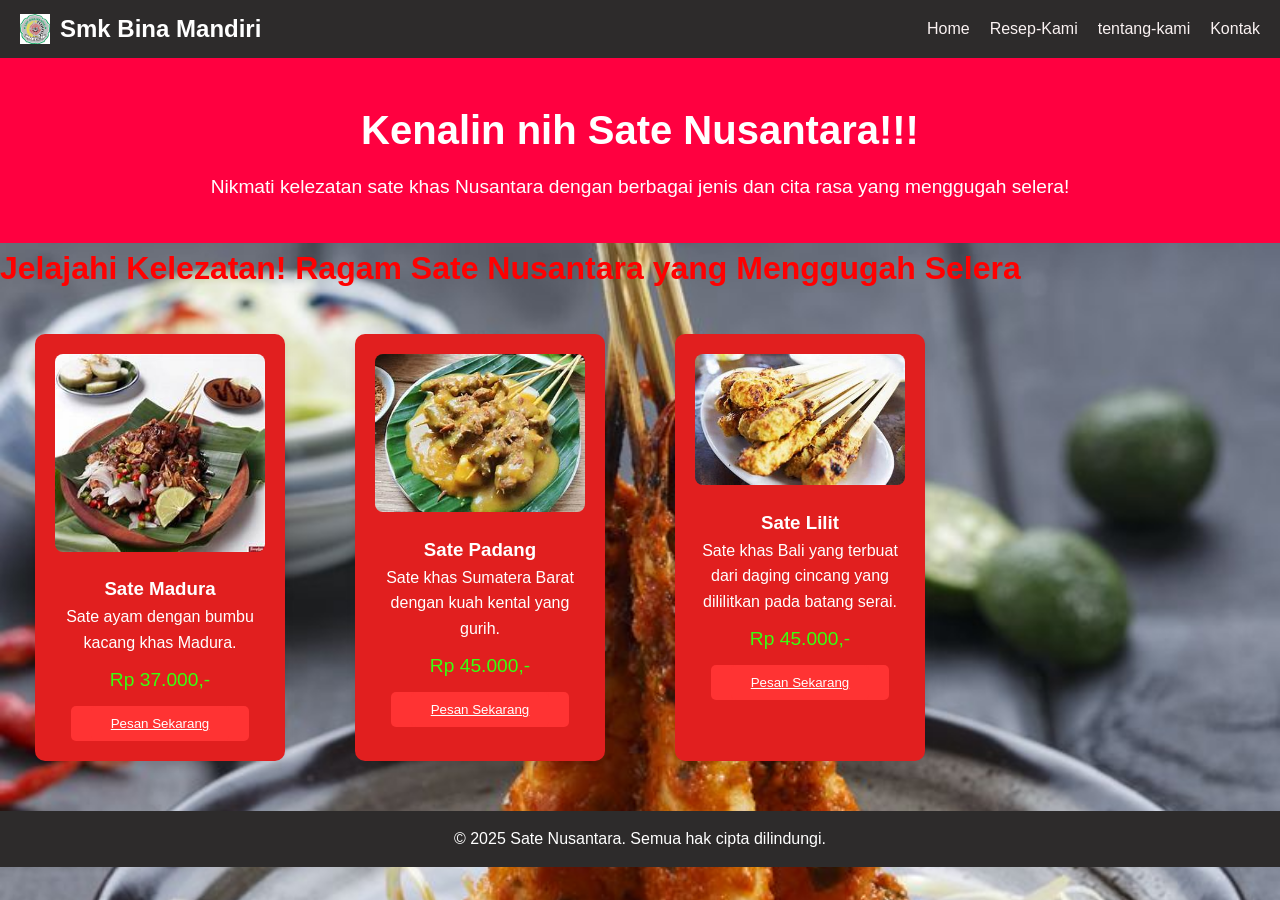
<file: index.html>
<!DOCTYPE html>
<html lang="id">
  <head>
    <meta charset="UTF-8" />
    <meta name="viewport" content="width=device-width, initial-scale=1.0" />
    <title>Smk Bina Mandiri</title>
    <link rel="stylesheet" href="styles1.css" />
  </head>
  <body>
    <header>
      <div class="logo">
        <img src="gambar4/fhoto12.png" alt="Logo" class="logo-image" />
        <h1>Smk Bina Mandiri</h1>
      </div>
      <nav>
        <ul>
          <li><a href="index.html">Home</a></li>
          <li><a href="Resep Kami.html"> Resep-Kami</a></li>
          <li><a href="tentang-kami.html">tentang-kami</a></li>
          <li><a href="kontak.html">Kontak</a></li>
        </ul>
      </nav>
    </header>

    <section class="hero">
      <div class="hero-content">
        <h2>Kenalin nih Sate Nusantara!!!</h2>
        <p>
          Nikmati kelezatan sate khas Nusantara dengan berbagai jenis dan cita
          rasa yang menggugah selera!
        </p>
      </div>
    </section>

    <section class="sate-categories">
      <h2 class="section-title">
        Jelajahi Kelezatan! Ragam Sate Nusantara yang Menggugah Selera
      </h2>
      <div class="categories-container">
        <div class="category">
          <img
            src="gambar4/madura.jpg"
            alt="Sate Madura"
            class="category-image"
          />
          <h3>Sate Madura</h3>
          <p>Sate ayam dengan bumbu kacang khas Madura.</p>
          <p class="price">Rp 37.000,-</p>
          <button class="buy-btn">
            <a
              href="https://gofood.co.id/id/jakarta/restaurant/sate-madura-setiabudi-903218a7-0bac-4e9a-b33e-a756437ca774"
              class="buy-btn"
              >Pesan Sekarang
            </a>
          </button>
        </div>
        <div class="category">
          <img
            src="gambar4/padang.jpg"
            alt="Sate Padang"
            class="category-image"
          />
          <h3>Sate Padang</h3>
          <p>Sate khas Sumatera Barat dengan kuah kental yang gurih.</p>
          <p class="price">Rp 45.000,-</p>
          <button class="buy-btn">
            <a
              href="https://gofood.co.id/id/jakarta/restaurant/sate-padang-f13a6bac-097c-49ab-a62d-4f0c3ab26855"
              class="buy-btn"
              >Pesan Sekarang</a
            >
          </button>
        </div>
        <div class="category">
          <img src="gambar4/bali.jpg" alt="Sate Lilit" class="category-image" />
          <h3>Sate Lilit</h3>
          <p>
            Sate khas Bali yang terbuat dari daging cincang yang dililitkan pada
            batang serai.
          </p>
          <p class="price">Rp 45.000,-</p>
          <button class="buy-btn">
            <a
              href="https://gofood.co.id/en/bali/restaurant/sate-lilit-ikan-laut-khas-bali-pak-lengar-857f23f5-cb27-4484-baeb-1d73b39f8452"
              class="buy-btn"
              >Pesan Sekarang</a
            >
          </button>
        </div>
        <div class="category">
          <img
            src="gambar4/kambing.jpg"
            alt="Sate Kambing"
            class="category-image"
          />
          <h3>Sate Kambing</h3>
          <p>Sate daging kambing dengan cita rasa gurih dan sedikit manis.</p>
          <p class="price">Rp 49.500,-</p>
          <button class="buy-btn">
            <a
              href="https://gofood.co.id/id/jakarta/restaurant/sate-kambing-2b730041-9eb1-4a8e-a8bd-53f7fdf60e60"
              class="buy-btn"
              >Pesan Sekarang</a
            >
          </button>
        </div>
      </div>
    </section>

    <footer>
      <p>&copy; 2025 Sate Nusantara. Semua hak cipta dilindungi.</p>
    </footer>
    <script src="script2.js"></script>
  </body>
</html>
</file>
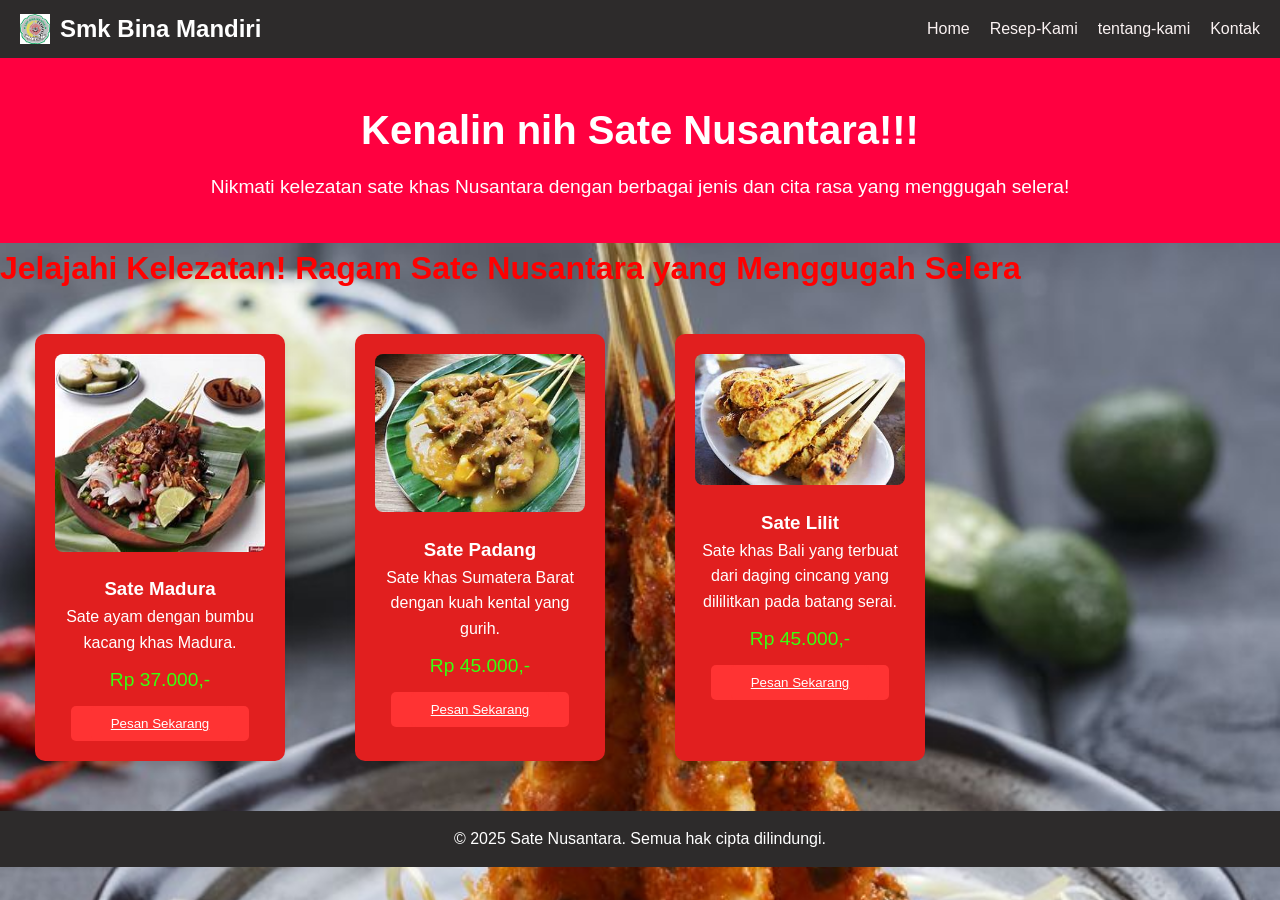
<file: index3.html>
<!DOCTYPE html>
<html lang="id">
  <head>
    <meta charset="UTF-8" />
    <meta name="viewport" content="width=device-width, initial-scale=1.0" />
    <title>Smk Bina Mandiri</title>
    <link rel="stylesheet" href="styles1.css" />
  </head>
  <body>
    <header>
      <div class="logo">
        <img src="gambar4/fhoto12.png" alt="Logo" class="logo-image" />
        <h1>Smk Bina Mandiri</h1>
      </div>
      <nav>
        <ul>
          <li><a href="index3.html">Home</a></li>
          <li><a href="Resep Kami.html"> Resep-Kami</a></li>
          <li><a href="tentang-kami.html">tentang-kami</a></li>
          <li><a href="kontak.html">Kontak</a></li>
        </ul>
      </nav>
    </header>

    <section class="hero">
      <div class="hero-content">
        <h2>Kenalin nih Sate Nusantara!!!</h2>
        <p>
          Nikmati kelezatan sate khas Nusantara dengan berbagai jenis dan cita
          rasa yang menggugah selera!
        </p>
      </div>
    </section>

    <section class="sate-categories">
      <h2 class="section-title">
        Jelajahi Kelezatan! Ragam Sate Nusantara yang Menggugah Selera
      </h2>
      <div class="categories-container">
        <div class="category">
          <img
            src="gambar4/madura.jpg"
            alt="Sate Madura"
            class="category-image"
          />
          <h3>Sate Madura</h3>
          <p>Sate ayam dengan bumbu kacang khas Madura.</p>
          <p class="price">Rp 37.000,-</p>
          <button class="buy-btn">
            <a
              href="https://gofood.co.id/id/jakarta/restaurant/sate-madura-setiabudi-903218a7-0bac-4e9a-b33e-a756437ca774"
              class="buy-btn"
              >Pesan Sekarang
            </a>
          </button>
        </div>
        <div class="category">
          <img
            src="gambar4/padang.jpg"
            alt="Sate Padang"
            class="category-image"
          />
          <h3>Sate Padang</h3>
          <p>Sate khas Sumatera Barat dengan kuah kental yang gurih.</p>
          <p class="price">Rp 45.000,-</p>
          <button class="buy-btn">
            <a
              href="https://gofood.co.id/id/jakarta/restaurant/sate-padang-f13a6bac-097c-49ab-a62d-4f0c3ab26855"
              class="buy-btn"
              >Pesan Sekarang</a
            >
          </button>
        </div>
        <div class="category">
          <img src="gambar4/bali.jpg" alt="Sate Lilit" class="category-image" />
          <h3>Sate Lilit</h3>
          <p>
            Sate khas Bali yang terbuat dari daging cincang yang dililitkan pada
            batang serai.
          </p>
          <p class="price">Rp 45.000,-</p>
          <button class="buy-btn">
            <a
              href="https://gofood.co.id/en/bali/restaurant/sate-lilit-ikan-laut-khas-bali-pak-lengar-857f23f5-cb27-4484-baeb-1d73b39f8452"
              class="buy-btn"
              >Pesan Sekarang</a
            >
          </button>
        </div>
        <div class="category">
          <img
            src="gambar4/kambing.jpg"
            alt="Sate Kambing"
            class="category-image"
          />
          <h3>Sate Kambing</h3>
          <p>Sate daging kambing dengan cita rasa gurih dan sedikit manis.</p>
          <p class="price">Rp 49.500,-</p>
          <button class="buy-btn">
            <a
              href="https://gofood.co.id/id/jakarta/restaurant/sate-kambing-2b730041-9eb1-4a8e-a8bd-53f7fdf60e60"
              class="buy-btn"
              >Pesan Sekarang</a
            >
          </button>
        </div>
      </div>
    </section>

    <footer>
      <p>&copy; 2025 Sate Nusantara. Semua hak cipta dilindungi.</p>
    </footer>
    <script src="script2.js"></script>
  </body>
</html>
</file>
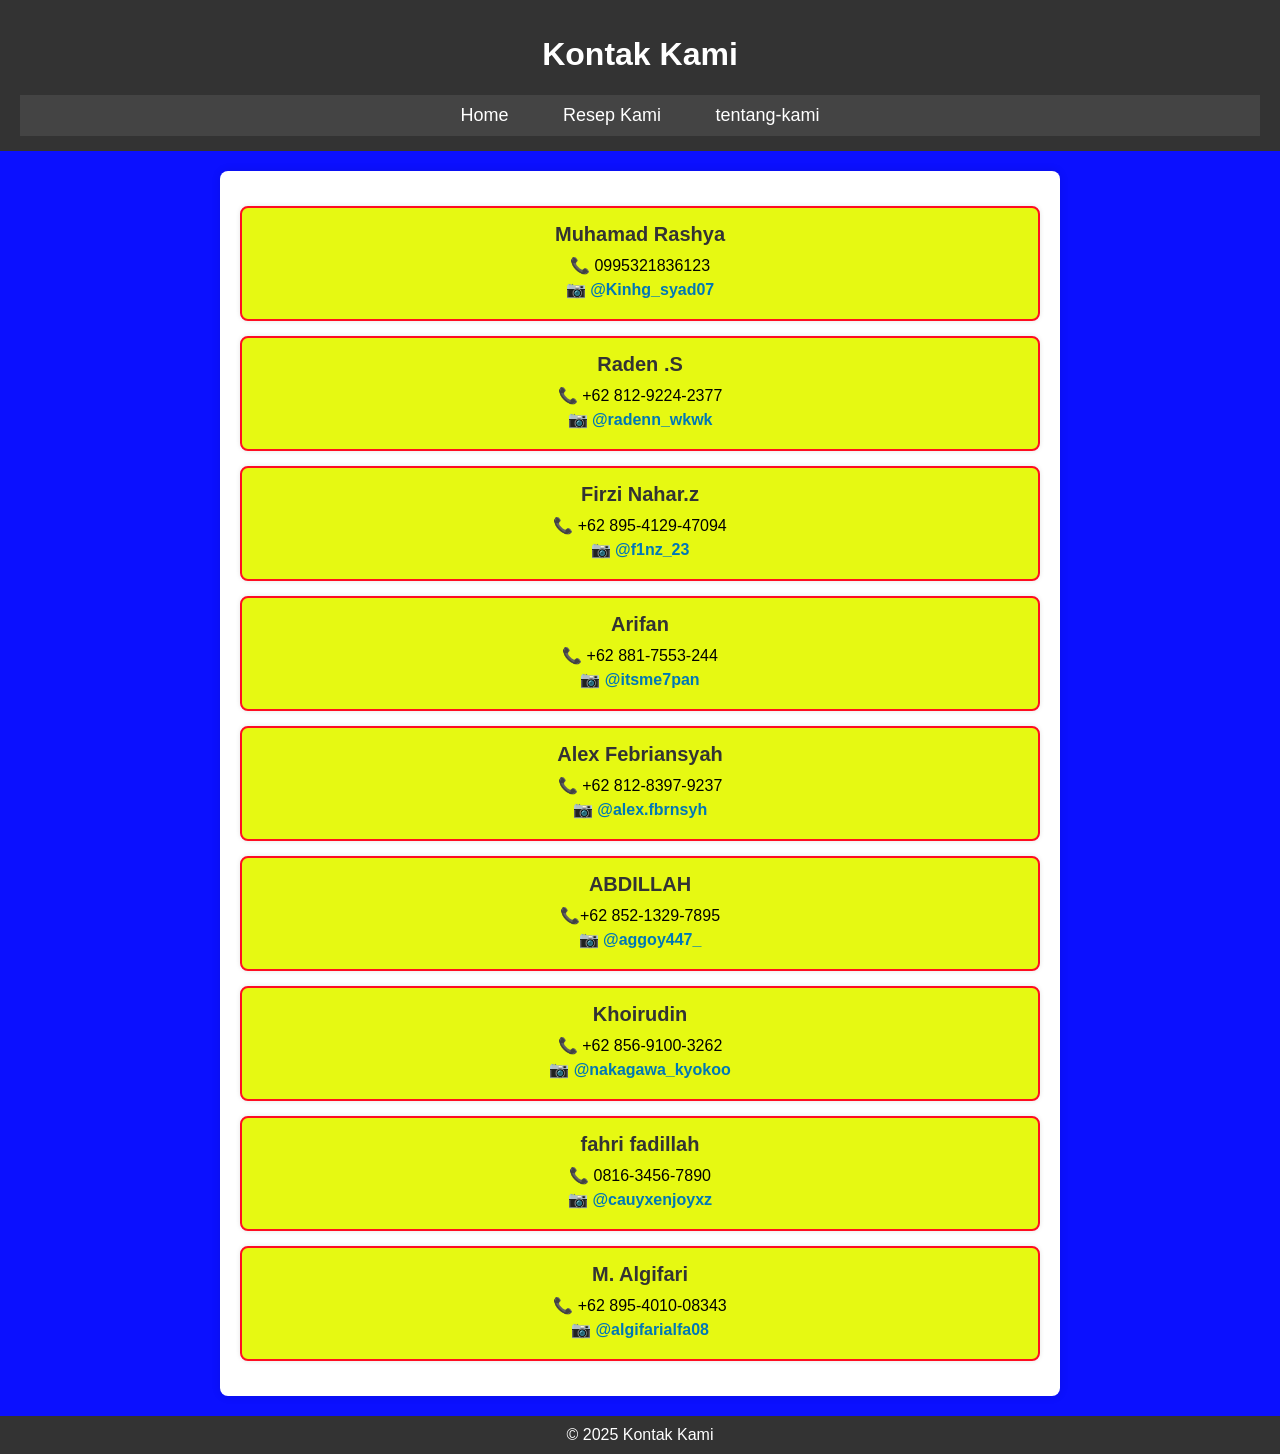
<file: kontak.html>
<!DOCTYPE html>
<html lang="id">
  <head>
    <meta charset="UTF-8" />
    <meta name="viewport" content="width=device-width, initial-scale=1.0" />
    <title>Kontak Kami</title>
    <link rel="stylesheet" href="kontak.css" />
  </head>
  <body>
    <header>
      <h1>Kontak Kami</h1>
      <nav>
        <ul>
          <li><a href="index.html">Home</a></li>
          <li><a href="Resep Kami.html"> Resep Kami</a></li>
          <li><a href="tentang-kami.html">tentang-kami</a></li>
          
        </ul>
      </nav>
    </header>
    <div class="container">
      <div class="contact-card">
        <h2>Muhamad Rashya</h2>
        <p>📞 0995321836123</p>
        <p>
          📷
          <a
            href="https://www.instagram.com/kinhg_syad07?igsh=MW0ybDY4b3NseXZiNw=="
            target="_blank"
            >@Kinhg_syad07</a
          >
        </p>
      </div>
      <div class="contact-card">
        <h2>Raden .S</h2>
        <p>📞 +62 812-9224-2377</p>
        <p>
          📷
          <a
            href="https://www.instagram.com/radenn_wkwk?igsh=MXB6c2RzeTJnOHZzYw%3D%3D"
            target="_blank"
            >@radenn_wkwk</a
          >
        </p>
      </div>
      <div class="contact-card">
        <h2>Firzi Nahar.z</h2>
        <p>📞 +62 895-4129-47094</p>
        <p>
          📷
          <a
            href="https://www.instagram.com/f1nz_23?igsh=ZmM2N2UwcGdyZXQw"
            target="_blank"
            >@f1nz_23</a
          >
        </p>
      </div>
      <div class="contact-card">
        <h2>Arifan</h2>
        <p>📞 +62 881-7553-244</p>
        <p>
          📷
          <a
            href="https://www.instagram.com/itsme7pan?igsh=MTNhcWVhaXR5ejNsaw%3D%3D"
            target="_blank"
            >@itsme7pan</a
          >
        </div>
        <div class="contact-card">
          <h2>Alex Febriansyah</h2>
          <p>📞 +62 812-8397-9237</p>
          <p>
            📷
            <a
              href="https://www.instagram.com/alex.fbrnsyh?igsh=dm15bnRoODBkaGNj"
              target="_blank"
              >@alex.fbrnsyh</a
            >
          </p>
        </p>
      </div>
      <div class="contact-card">
        <h2>ABDILLAH</h2>
        <p>📞+62 852-1329-7895</p>
        <p>
          📷
          <a
            href="https://www.instagram.com/aggoy447_?igsh=ZzB2eTQ3ZHBqZm9t"
            target="_blank"
            >@aggoy447_</a
          >
        </div>
        <div class="contact-card">
          <h2>Khoirudin</h2>
          <p>📞 +62 856-9100-3262</p>
          <p>
            📷
            <a
              href="https://www.instagram.com/nakagawa_kyokoo?igsh=YW1nbDh2cG95a3di"
              target="_blank"
              >@nakagawa_kyokoo</a
            >
          </p>
        </div>
        <div class="contact-card">
          <h2>fahri fadillah</h2>
          <p>📞 0816-3456-7890</p>
          <p>
            📷
            <a
              href="https://www.instagram.com/cauyxenjoyxz?igsh=MXB3dXpkenc4Nmo3cA%3D%3D"
              target="_blank"
              >@cauyxenjoyxz</a
            >
          </p>
        </div>
        <div class="contact-card">
          <h2>M. Algifari</h2>
          <p>📞 +62 895-4010-08343</p>
          <p>
            📷
            <a
              href="https://www.instagram.com/algifarialfa08?igsh=eXZ2MW8xdDM4d3Fo"
              target="_blank"
              >@algifarialfa08</a
            >
          </p>
        </p>
      </div>
    </div>
    <footer>© 2025 Kontak Kami</footer>
  </body>
</html>
</file>
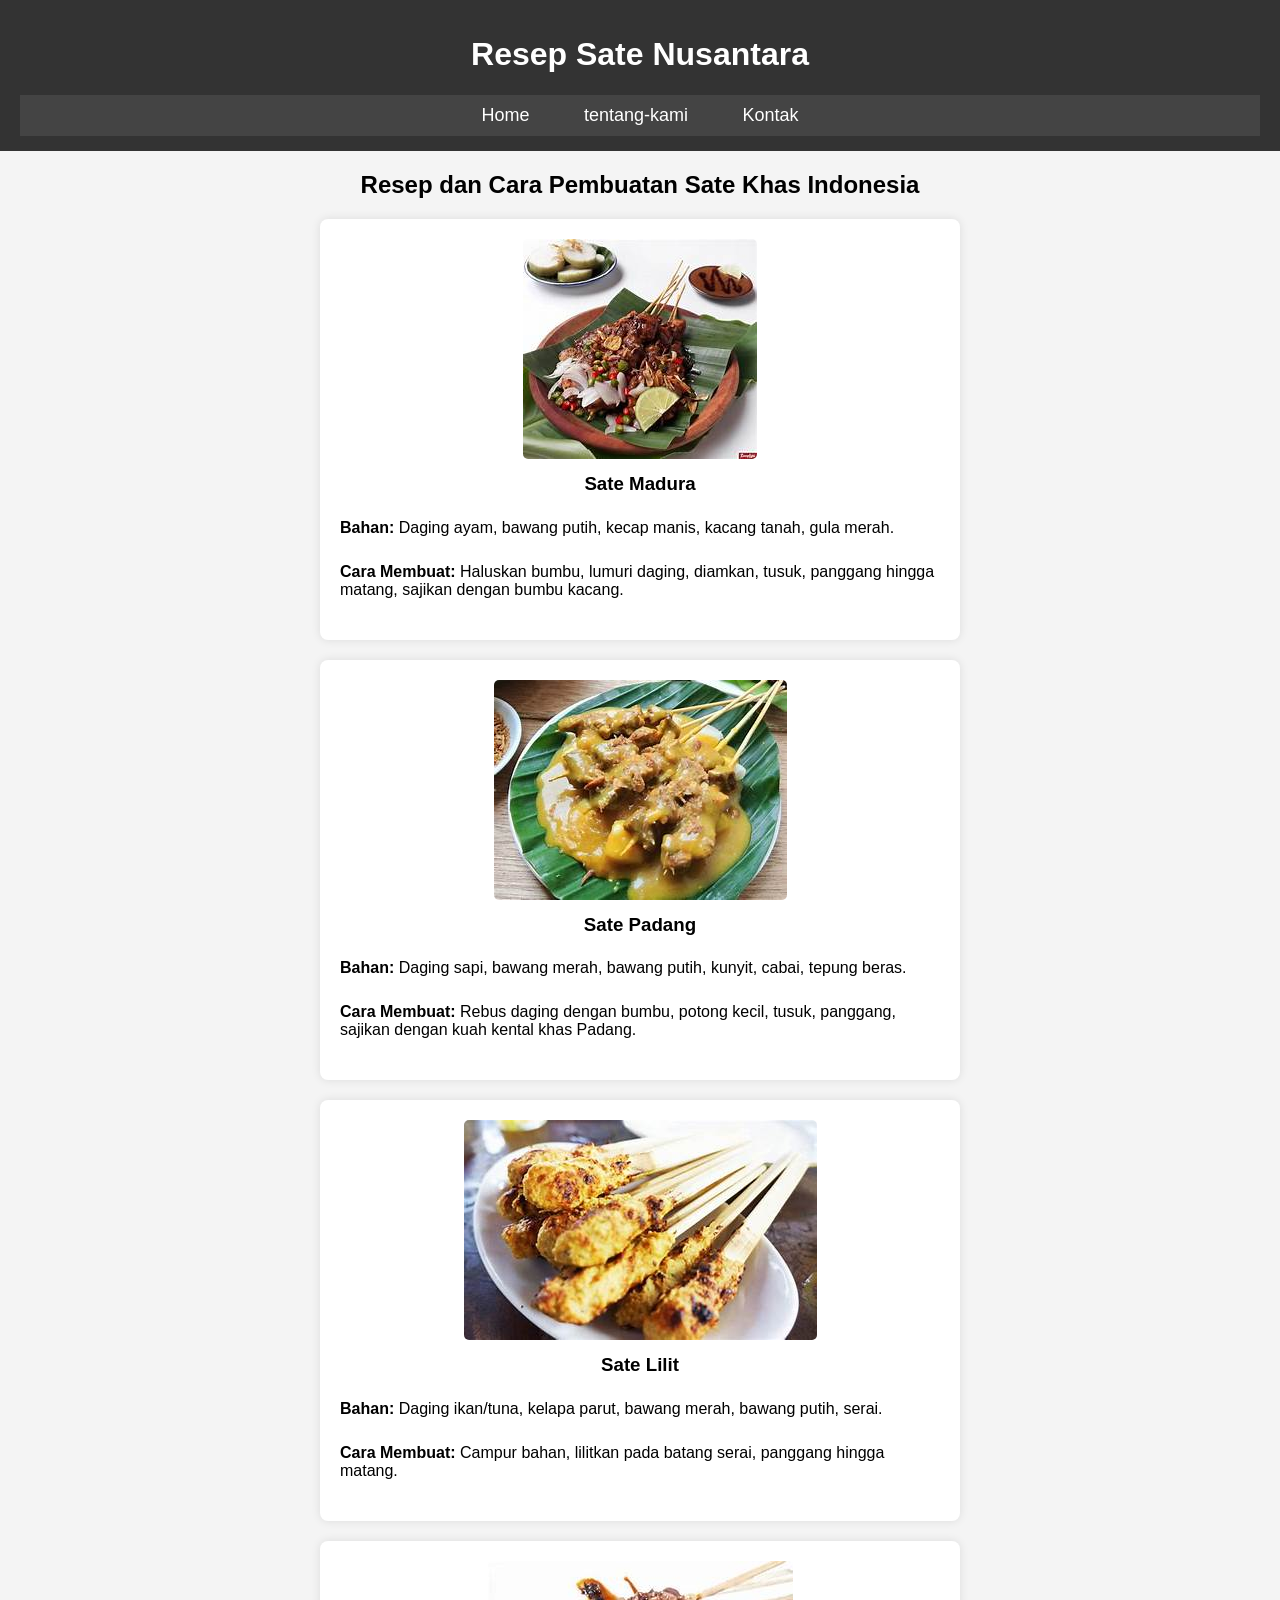
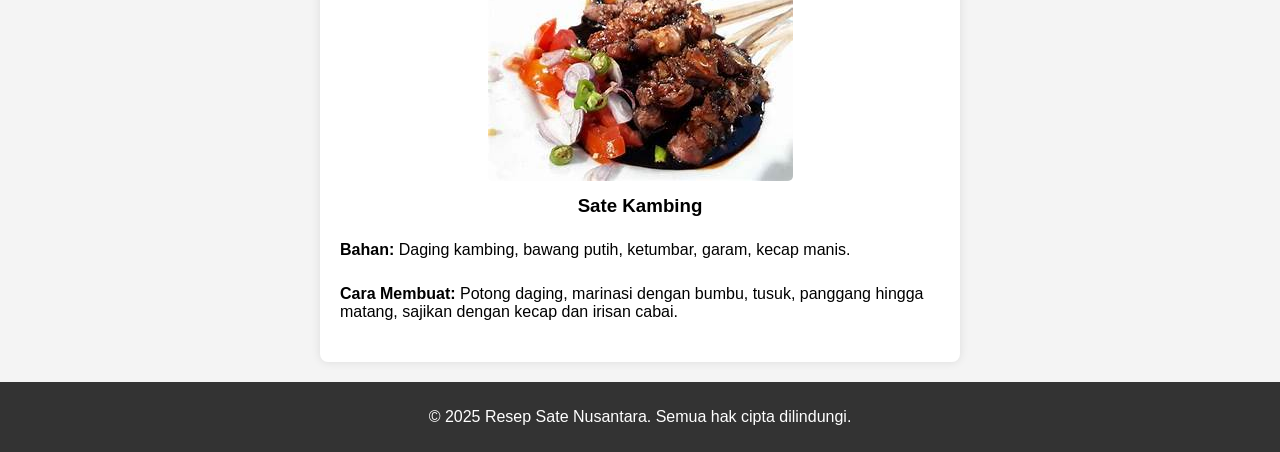
<file: Resep Kami.html>
<!DOCTYPE html>
<html lang="id">
  <head>
    <meta charset="UTF-8" />
    <meta name="viewport" content="width=device-width, initial-scale=1.0" />
    <title>Resep Sate Nusantara</title>
    <link rel="stylesheet" href="resep.css" />
  </head>
  <body>
    <header>
      <h1>Resep Sate Nusantara</h1>
      <nav>
        <ul>
          <li><a href="index.html">Home</a></li>
          <li><a href="tentang-kami.html">tentang-kami</a></li>
          <li><a href="kontak.html">Kontak</a></li>
        </ul>
      </nav>
    </header>

    <section class="sate-recipes">
      <h2>Resep dan Cara Pembuatan Sate Khas Indonesia</h2>

      <div class="recipe">
        <img src="gambar4/madura.jpg" alt="Sate Madura" class="recipe-image" />
        <h3>Sate Madura</h3>
        <p>
          <strong>Bahan:</strong> Daging ayam, bawang putih, kecap manis, kacang
          tanah, gula merah.
        </p>
        <p>
          <strong>Cara Membuat:</strong> Haluskan bumbu, lumuri daging, diamkan,
          tusuk, panggang hingga matang, sajikan dengan bumbu kacang.
        </p>
      </div>

      <div class="recipe">
        <img src="gambar4/padang.jpg" alt="Sate Padang" class="recipe-image" />
        <h3>Sate Padang</h3>
        <p>
          <strong>Bahan:</strong> Daging sapi, bawang merah, bawang putih,
          kunyit, cabai, tepung beras.
        </p>
        <p>
          <strong>Cara Membuat:</strong> Rebus daging dengan bumbu, potong
          kecil, tusuk, panggang, sajikan dengan kuah kental khas Padang.
        </p>
      </div>

      <div class="recipe">
        <img src="gambar4/bali.jpg" alt="Sate Lilit" class="recipe-image" />
        <h3>Sate Lilit</h3>
        <p>
          <strong>Bahan:</strong> Daging ikan/tuna, kelapa parut, bawang merah,
          bawang putih, serai.
        </p>
        <p>
          <strong>Cara Membuat:</strong> Campur bahan, lilitkan pada batang
          serai, panggang hingga matang.
        </p>
      </div>

      <div class="recipe">
        <img
          src="gambar4/kambing.jpg"
          alt="Sate Kambing"
          class="recipe-image"
        />
        <h3>Sate Kambing</h3>
        <p>
          <strong>Bahan:</strong> Daging kambing, bawang putih, ketumbar, garam,
          kecap manis.
        </p>
        <p>
          <strong>Cara Membuat:</strong> Potong daging, marinasi dengan bumbu,
          tusuk, panggang hingga matang, sajikan dengan kecap dan irisan cabai.
        </p>
      </div>
    </section>

    <footer>
      <p>&copy; 2025 Resep Sate Nusantara. Semua hak cipta dilindungi.</p>
    </footer>
  </body>
</html>
</file>
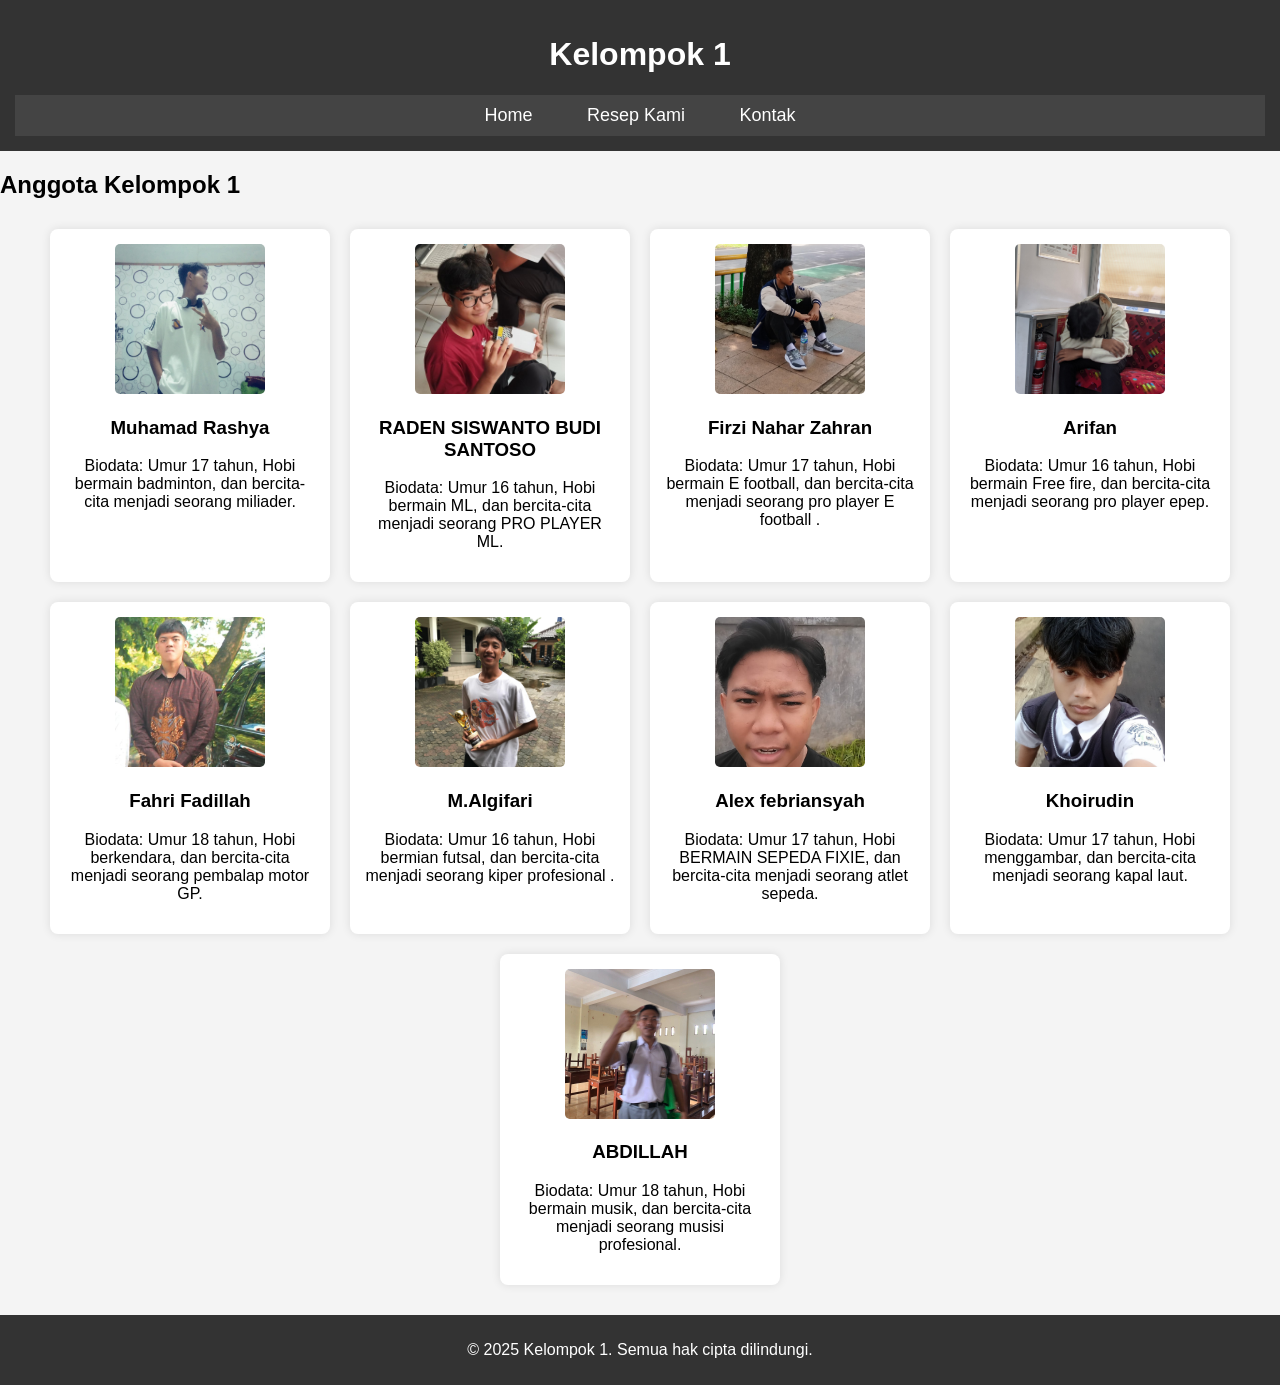
<file: tentang-kami.html>
<!DOCTYPE html>
<html lang="id">
  <head>
    <meta charset="UTF-8" />
    <meta name="viewport" content="width=device-width, initial-scale=1.0" />
    <title>Kelompok 1</title>
    <link rel="stylesheet" href="tentang-kami.css" />
  </head>
  <body>
    <header>
      <h1>Kelompok 1</h1>
      <nav>
        <ul>
          <li><a href="index.html">Home</a></li>
          <li><a href="Resep Kami.html">Resep Kami</a></li>
          <li><a href="kontak.html">Kontak</a></li>
        </ul>
      </nav>
    </header>

    <section class="team">
      <h2>Anggota Kelompok 1</h2>
      <div class="members-container">
        <!-- Anggota 1 -->
        <div class="member">
          <img src="gambar4/1.jpg" alt="Anggota 1" class="member-photo" />
          <h3>Muhamad Rashya</h3>
          <p class="bio">
            Biodata: Umur 17 tahun, Hobi bermain badminton, dan bercita-cita
            menjadi seorang miliader.
          </p>
        </div>

        <!-- Anggota 2 -->
        <div class="member">
          <img src="gambar4/3 .jpg" alt="" class="member-photo" />
          <h3>RADEN SISWANTO BUDI SANTOSO</h3>
          <p class="bio">
            Biodata: Umur 16 tahun, Hobi bermain ML, dan bercita-cita menjadi
            seorang PRO PLAYER ML.
          </p>
        </div>

        <!-- Anggota 3 -->
        <div class="member">
          <img src="gambar4/2.jpg" alt="Anggota 3" class="member-photo" />
          <h3>Firzi Nahar Zahran</h3>
          <p class="bio">
            Biodata: Umur 17 tahun, Hobi bermain E football, dan bercita-cita
            menjadi seorang pro player E football .
          </p>
        </div>

        <!-- Anggota 4 -->
        <div class="member">
          <img src="gambar4/4..jpg" alt="Anggota 4" class="member-photo" />
          <h3>Arifan</h3>
          <p class="bio">
            Biodata: Umur 16 tahun, Hobi bermain Free fire, dan bercita-cita
            menjadi seorang pro player epep.
          </p>
        </div>

        <!-- Anggota 5 -->
        <div class="member">
          <img
            src="gambar4/0jkyyoop.png"
            alt="Anggota 5"
            class="member-photo"
          />
          <h3>Fahri Fadillah</h3>
          <p class="bio">
            Biodata: Umur 18 tahun, Hobi berkendara, dan bercita-cita menjadi
            seorang pembalap motor GP.
          </p>
        </div>

        <!-- Anggota 6 -->
        <div class="member">
          <img src="gambar4/5.jpg" alt="Anggota 6" class="member-photo" />
          <h3>M.Algifari</h3>
          <p class="bio">
            Biodata: Umur 16 tahun, Hobi bermian futsal, dan bercita-cita
            menjadi seorang kiper profesional .
          </p>
        </div>

        <!-- Anggota 7 -->
        <div class="member">
          <img src="gambar4/8.jpg" alt="Anggota 7" class="member-photo" />
          <h3>Alex febriansyah</h3>
          <p class="bio">
            Biodata: Umur 17 tahun, Hobi BERMAIN SEPEDA FIXIE, dan bercita-cita
            menjadi seorang atlet sepeda.
          </p>
        </div>

        <!-- Anggota 8 -->
        <div class="member">
          <img src="gambar4/irul.jpg" alt="Anggota 8" class="member-photo" />
          <h3>Khoirudin</h3>
          <p class="bio">
            Biodata: Umur 17 tahun, Hobi menggambar, dan bercita-cita menjadi
            seorang kapal laut.
          </p>
        </div>

        <!-- Anggota 9 -->
        <div class="member">
          <img src="gambar4/9.jpg" alt="Anggota 9" class="member-photo" />
          <h3>ABDILLAH</h3>
          <p class="bio">
            Biodata: Umur 18 tahun, Hobi bermain musik, dan bercita-cita menjadi
            seorang musisi profesional.
          </p>
        </div>
      </div>
    </section>

    <footer>
      <p>&copy; 2025 Kelompok 1. Semua hak cipta dilindungi.</p>
    </footer>
  </body>
</html>
</file>
<file: styles1.css>
/* Reset dan pengaturan dasar */
* {
  margin: 0;
  padding: 0;
  box-sizing: border-box;
}

/* Styling untuk seluruh halaman */
body {
  font-family: "Arial", sans-serif;
  background-image: url("gambar4/satay.jpg"); /* Ganti dengan lokasi gambar Anda */
  background-size: cover;
  background-position: center;
  color: #ffffff;
  line-height: 1.6;
}
/* Styling untuk seluruh halaman */

/* Header */
header {
  display: flex;
  justify-content: space-between;
  align-items: center;
  padding: 10px 20px;
  background-color: #2d2b2b; /* Sesuaikan warna latar belakang */
}

.logo {
  display: flex;
  align-items: center;
}

.logo-image {
  width: 30px; /* Ukuran logo kecil, bisa disesuaikan */
  height: auto;
  margin-right: 10px; /* Memberikan jarak antara logo dan teks */
}

h1 {
  color: rgb(255, 255, 255);
  font-size: 24px; /* Sesuaikan ukuran font sesuai keinginan */
}

nav ul {
  list-style: none;
  display: flex;
}

nav ul li {
  margin-left: 20px;
}

nav ul li a {
  color: rgb(250, 242, 242);
  text-decoration: none;
}

.hero {
  background-color: #ff0040;
  color: white;
  padding: 40px 20px;
  text-align: center;
}

.hero h2 {
  font-size: 2.5rem;
}

.hero p {
  font-size: 1.2rem;
  margin-top: 10px;
}

.aroma-categories {
  padding: 40px 20px;
  text-align: center;
  background-color: #fff;
}

.section-title {
  font-size: 2rem;
  margin-bottom: 30px;
  color: #ff0000;
}

/* Container kategori */
.categories-container {
  display: flex;
  justify-content: space-around;
  flex-wrap: wrap;
}

/* Animasi untuk kategori */
.category {
  background-color: #e11f1f;
  padding: 20px;
  border-radius: 10px;
  width: 250px;
  margin: 10px;
  box-shadow: 0 4px 8px rgba(0, 0, 0, 0.1);
  text-align: center;
  opacity: 0;
  transform: translateY(50px);
  transition: opacity 1s ease-out, transform 1s ease-out;
  cursor: pointer; /* Menambahkan cursor pointer untuk efek klik */
}

/* Kelas 'show' untuk menampilkan kategori */
.category.show {
  opacity: 1;
  transform: translateY(0);
}

/* Efek hover untuk produk */
.category:hover {
  transform: translateY(-10px); /* Mengangkat produk ke atas */
  box-shadow: 0 8px 16px rgba(0, 0, 0, 0.968); /* Menambahkan bayangan untuk efek terangkat */
  transition: transform 0.3s ease, box-shadow 0.3s ease; /* Animasi yang halus */
}

.category-image {
  width: 100%;
  height: auto;
  border-radius: 8px;
}

.category h3 {
  margin-top: 15px;
  color: #ffffff;
}

.price {
  font-size: 1.2rem;
  margin-top: 10px;
  color: #38ff10;
}

.buy-btn {
  background-color: #ff3333;
  color: white;
  padding: 10px 20px;
  border: none;
  border-radius: 5px;
  cursor: pointer;
  margin-top: 10px;
  transition: background-color 0.3s;
}

.buy-btn:hover {
  background-color: #2ee656;
}

footer {
  text-align: center;
  background-color: #2d2b2b;
  color: white;
  padding: 15px 0;
  margin-top: 40px;
}

footer p {
  font-size: 1rem;
}
</file>
<file: kontak.css>
body {
  font-family: Arial, sans-serif;
  margin: 0;
  padding: 0;
  background-color: #0b10ff;
}

header {
  background-color: #333;
  color: white;
  padding: 15px 20px;
  text-align: center;
}

nav ul {
  list-style: none;
  padding: 0;
  text-align: center;
  background-color: #444;
  margin: 0;
}

nav ul li {
  display: inline;
  margin: 0 15px;
}

nav ul li a {
  text-decoration: none;
  color: white;
  font-size: 18px;
  padding: 10px;
  display: inline-block;
}

nav ul li a:hover {
  background-color: #555;
  border-radius: 5px;
}

.container {
  max-width: 800px;
  margin: 20px auto;
  padding: 20px;
  background: white;
  border-radius: 8px;
  box-shadow: 0px 0px 10px rgba(0, 0, 0, 0.1);
}

/* Styling untuk kartu kontak dengan border */
.contact-card {
  background: #e6f912;
  padding: 15px;
  margin: 15px 0;
  border-radius: 8px;
  border: 2px solid #ff0e22;
  box-shadow: 0px 0px 5px rgba(0, 0, 0, 0.1);
}

.contact-card h2 {
  margin: 0 0 10px;
  font-size: 20px;
  color: #333;
  text-align: center;
}

/* Styling untuk kontak dan Instagram */
.contact-card p {
  margin: 5px 0;
  text-align: center;
}

.contact-card a {
  text-decoration: none;
  color: #0077b6;
  font-weight: bold;
}

footer {
  text-align: center;
  padding: 10px;
  background: #333;
  color: white;
  margin-top: 20px;
}
</file>
<file: resep.css>
body {
  font-family: Arial, sans-serif;
  margin: 0;
  padding: 0;
  background-color: #f4f4f4;
}

header {
  background-color: #333;
  color: white;
  padding: 15px 20px;
  text-align: center;
}

nav ul {
  list-style: none;
  padding: 0;
  text-align: center;
  background-color: #444;
  margin: 0;
}

nav ul li {
  display: inline;
  margin: 0 15px;
}

nav ul li a {
  text-decoration: none;
  color: white;
  font-size: 18px;
  padding: 10px;
  display: inline-block;
}

nav ul li a:hover {
  background-color: #555;
  border-radius: 5px;
}

.container {
  max-width: 800px;
  margin: 20px auto;
  padding: 20px;
  background: white;
  border-radius: 8px;
  box-shadow: 0px 0px 10px rgba(0, 0, 0, 0.1);
}

.contact-card {
  background: #fff;
  padding: 15px;
  margin: 10px 0;
  border-radius: 5px;
  box-shadow: 0px 0px 5px rgba(0, 0, 0, 0.1);
}

.contact-card h2 {
  margin: 0 0 10px;
}

.contact-card p {
  margin: 5px 0;
}

footer {
  text-align: center;
  padding: 10px;
  background: #333;
  color: white;
  margin-top: 20px;
}

.sate-recipes {
  text-align: center;
  margin: 20px;
}

.recipe {
  background: white;
  padding: 20px;
  margin: 20px auto;
  max-width: 600px;
  border-radius: 8px;
  box-shadow: 0px 0px 10px rgba(0, 0, 0, 0.1);
}

.recipe img {
  max-width: 100%;
  border-radius: 5px;
}

.recipe h3 {
  margin-top: 10px;
}

.recipe p {
  text-align: left;
  padding: 5px 0;
}
</file>
<file: tentang-kami.css>
body {
  font-family: Arial, sans-serif;
  margin: 0;
  padding: 0;
  background-color: #f4f4f4;
}

header {
  background-color: #333;
  color: white;
  padding: 15px;
  text-align: center;
}

nav ul {
  list-style: none;
  padding: 0;
  text-align: center;
  background-color: #444;
  margin: 0;
}

nav ul li {
  display: inline;
  margin: 0 15px;
}

nav ul li a {
  text-decoration: none;
  color: white;
  font-size: 18px;
  padding: 10px;
  display: inline-block;
  transition: background 0.3s ease-in-out;
}

nav ul li a:hover {
  background-color: #555;
  border-radius: 5px;
}

.members-container {
  display: flex;
  flex-wrap: wrap;
  justify-content: center;
  margin: 20px;
}

.member {
  background: white;
  padding: 15px;
  margin: 10px;
  border-radius: 8px;
  box-shadow: 0px 0px 10px rgba(0, 0, 0, 0.1);
  text-align: center;
  width: 250px;
}

.member img {
  width: 150px;
  height: 150px;
  object-fit: cover;
  border-radius: 5px;
}

footer {
  text-align: center;
  padding: 10px;
  background: #333;
  color: white;
  margin-top: 20px;
}
</file>
